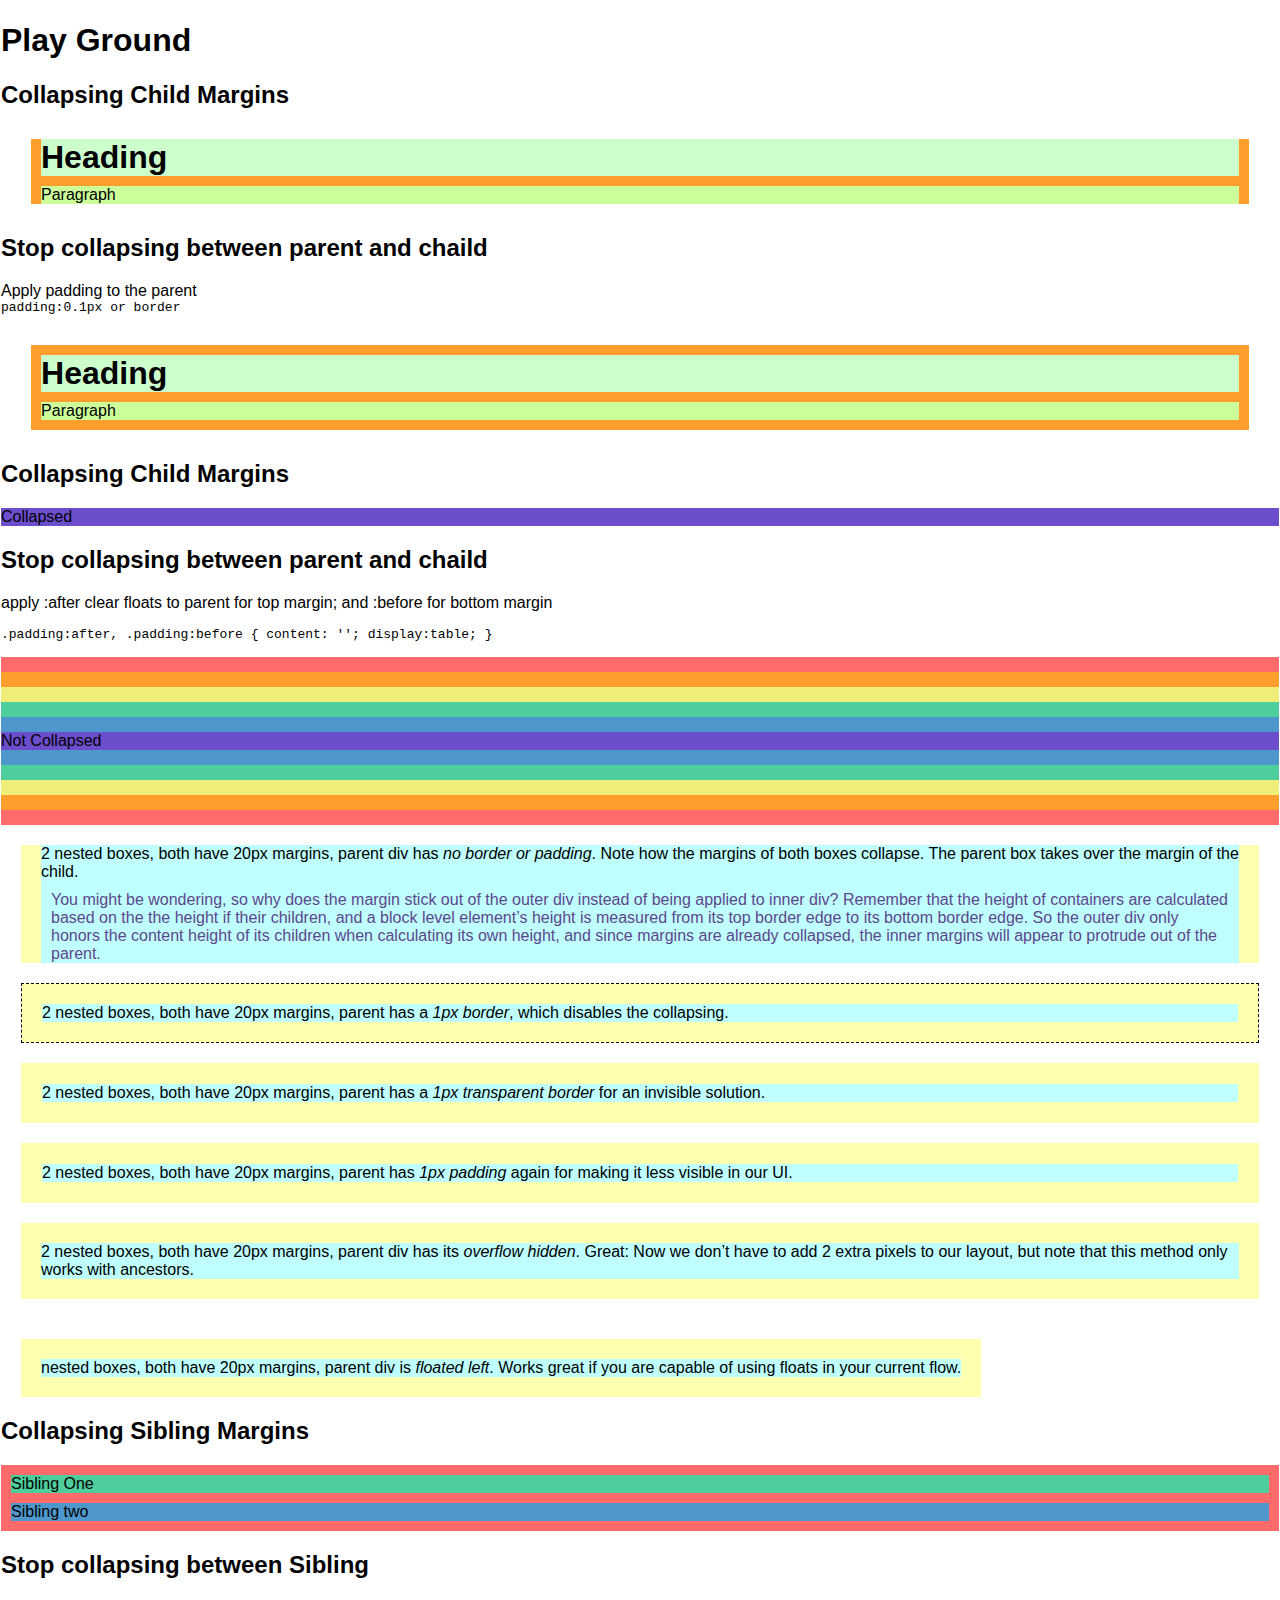
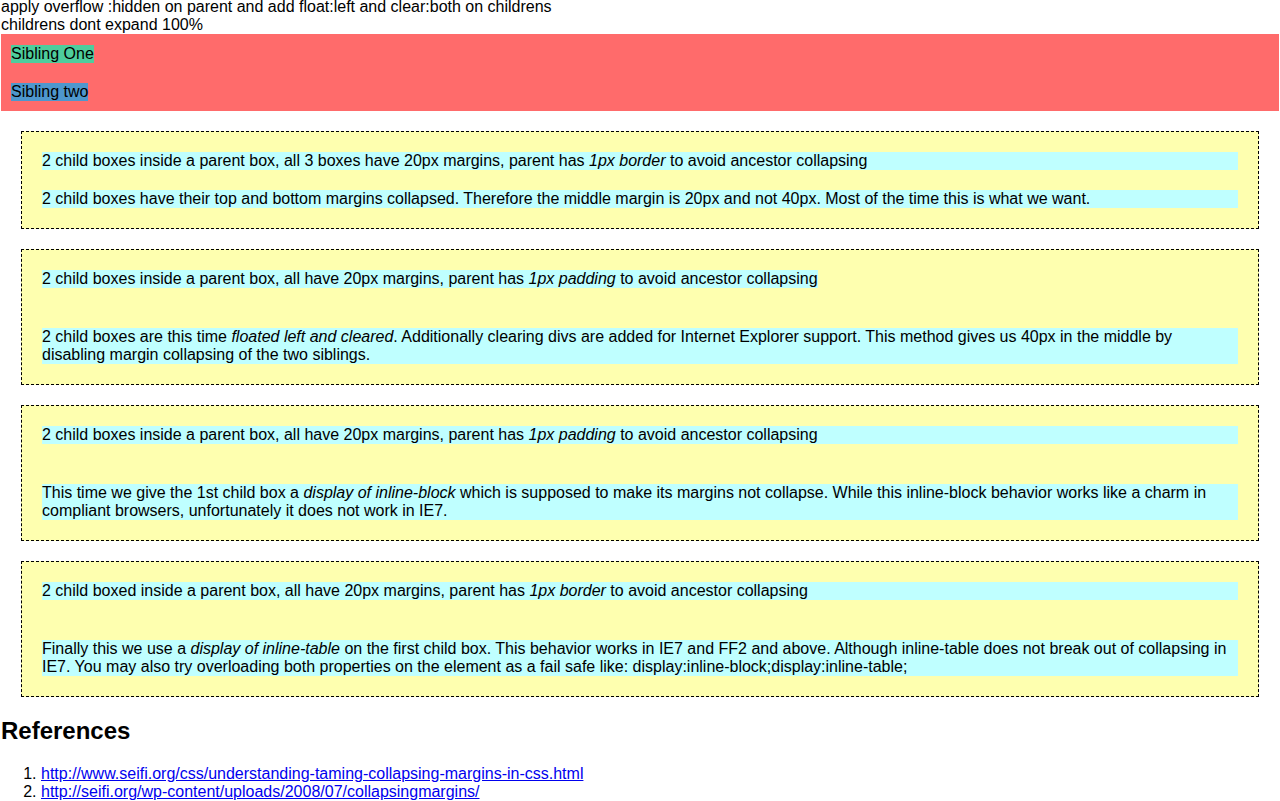
<file: src/CSS/margins/index.html>
<html>

<head>
    <title> Play Ground HTML, CSS and JavaScript</title>
    <link rel="stylesheet" type="text/css" href="styles.css">
</head>

<body>
    <h1> Play Ground</h1>

    <h2>Collapsing Child Margins</h2>
    <div class="one">
        <h1>Heading</h1>
        <p>Paragraph</p>
    </div>

    <h2>Stop collapsing between parent and chaild </h2>
    <div> Apply padding to the parent</div>
    <code>padding:0.1px or border</code>
    <div class="one" style="padding:0.1px;">
        <h1>Heading</h1>
        <p>Paragraph</p>
    </div>

    <div class="two">

        <h2>Collapsing Child Margins</h2>

        <div class="red">
            <div class="orange">
                <div class="yellow">
                    <div class="green">
                        <div class="blue">
                            <div class="purple">Collapsed</div>
                        </div>
                    </div>
                </div>
            </div>
        </div>

        <h2> Stop collapsing between parent and chaild </h2>
        <div>apply :after clear floats to parent for top margin; and :before for bottom margin</div>
        <code>
             
             .padding:after, .padding:before {
                 content: '';
                display:table;
             }   
        </code>

        <div class="padding red">
            <div class="padding orange">
                <div class="padding yellow">
                    <div class="padding green">
                        <div class="padding blue">
                            <div class="padding purple">Not Collapsed</div>
                        </div>
                    </div>
                </div>
            </div>
        </div>
    </div>


    <div style="padding:0px;border:0px dashed black;margin:20px;background-color:#FEFFAF;">
        <div style="padding:0px;border:0px dashed black;margin:20px;background-color:#BFFFFF;">
            2 nested boxes, both have 20px margins, parent div has <em>no border or padding</em>. Note how the margins of
            both boxes collapse. The parent box takes over the margin of the child.
            <p style="color:#5D478B;margin:10px;">You might be wondering, so why does the margin stick out of the outer div instead of being applied to inner div?
                Remember that the height of containers are calculated based on the the height if their children, and a block
                level element’s height is measured from its top border edge to its bottom border edge. So the outer div only
                honors the content height of its children when calculating its own height, and since margins are already
                collapsed, the inner margins will appear to protrude out of the parent.</p>
        </div>
    </div>

    <div style="padding:0px;border:1px dashed black;margin:20px;background-color:#FEFFAF;">
        <div style="padding:0px;border:0px dashed black;margin:20px;background-color:#BFFFFF;">
            2 nested boxes, both have 20px margins, parent has a <em>1px border</em>, which disables the collapsing.
        </div>
    </div>
    <div style="padding:0px;border:1px solid transparent;margin:20px;background-color:#FEFFAF;">
        <div style="padding:0px;border:0px dashed black;margin:20px;background-color:#BFFFFF;">
            2 nested boxes, both have 20px margins, parent has a <em>1px transparent border</em> for an invisible solution.
        </div>
    </div>
    <div style="padding:1px;border:0px dashed black;margin:20px;background-color:#FEFFAF;">
        <div style="padding:0px;border:0px dashed black;margin:20px;background-color:#BFFFFF;">
            2 nested boxes, both have 20px margins, parent has <em>1px padding</em> again for making it less visible in our
            UI.
        </div>
    </div>
    <div style="padding:0px;border:0px dashed black;margin:20px;background-color:#FEFFAF;overflow:hidden;">
        <div style="padding:0px;border:0px dashed black;margin:20px;background-color:#BFFFFF;">
            2 nested boxes, both have 20px margins, parent div has its <em>overflow hidden</em>. Great: Now we don’t have
            to add 2 extra pixels to our layout, but note that this method only works with ancestors.
        </div>
    </div>
    <div style="padding:0px;border:0px dashed black;margin:20px;background-color:#FEFFAF;float:left;">
        <div style="padding:0px;border:0px dashed black;margin:20px;background-color:#BFFFFF;">
            nested boxes, both have 20px margins, parent div is <em>floated left</em>. Works great if you are capable of
            using floats in your current flow.
        </div>
    </div>


    <div class="three" style="clear:both">

        <h2>Collapsing Sibling Margins</h2>

        <div class="padding red">
            <div class="sibling green">
                Sibling One
            </div>
            <div class="sibling blue">
                Sibling two
            </div>
        </div>
        <h2> Stop collapsing between Sibling </h2>
        <div>apply overflow :hidden on parent and add float:left and clear:both on childrens</div>
        <div>childrens dont expand 100%</div>

        <div class="padding red" style="padding:0.1px; overflow:hidden;">
            <div class="sibling green" style="float:left; clear:both">
                Sibling One
            </div>
            <div class="sibling blue" style="float:left; clear:both">
                Sibling two
            </div>
        </div>
    </div>

    <div style="padding:0px;border:1px dashed black;margin:20px;background-color:#FEFFAF;overflow:hidden">
        <div style="padding:0px;border:0px dashed black;margin:20px;background-color:#BFFFFF;">
            2 child boxes inside a parent box, all 3 boxes have 20px margins, parent has <em>1px border</em> to avoid ancestor
            collapsing
        </div>
        <div style="padding:0px;border:0px dashed black;margin:20px;background-color:#BFFFFF;">
            2 child boxes have their top and bottom margins collapsed. Therefore the middle margin is 20px and not 40px. Most of the
            time this is what we want.
        </div>
    </div>

    <div style="padding:0px;border:1px dashed black;margin:20px;background-color:#FEFFAF;overflow:hidden">
        <div style="padding:0px;border:0px dashed black;margin:20px;background-color:#BFFFFF;float:left;clear:both">
            2 child boxes inside a parent box, all have 20px margins, parent has <em>1px padding</em> to avoid ancestor collapsing</div>
        <div style="padding:0px;border:0px dashed black;margin:0px;background-color:#BFFFFF;clear:left"></div>
        <div style="padding:0px;border:0px dashed black;margin:20px;background-color:#BFFFFF;float:left;clear:both;">
            2 child boxes are this time <em>floated left and cleared</em>. Additionally clearing divs are added for Internet
            Explorer support. This method gives us 40px in the middle by disabling margin collapsing of the two siblings.
        </div>
        <div style="padding:0px;border:0px dashed black;margin:0px;background-color:#BFFFFF;clear:left"></div>
    </div>


    <div style="border:1px dashed black;margin:20px;background-color:#FEFFAF;">
        <div style="margin:20px;background-color:#BFFFFF;">
            2 child boxes inside a parent box, all have 20px margins, parent has <em>1px padding</em> to avoid ancestor collapsing
        </div>
        <div style="margin:20px;background-color:#BFFFFF;display:inline-block;">
            This time we give the 1st child box a <em>display of inline-block</em> which is supposed to make its margins
            not collapse. While this inline-block behavior works like a charm in compliant browsers, unfortunately it does
            not work in IE7.
        </div>
    </div>

    <div style="border:1px dashed black;margin:20px;background-color:#FEFFAF;">
        <div style="margin:20px;background-color:#BFFFFF;">
            2 child boxed inside a parent box, all have 20px margins, parent has <em>1px border</em> to avoid ancestor collapsing
        </div>
        <div style="margin:20px;background-color:#BFFFFF;display:inline-block;display:inline-table;">
            Finally this we use a <em>display of inline-table</em> on the first child box. This behavior works in IE7 and
            FF2 and above. Although inline-table does not break out of collapsing in IE7. You may also try overloading both
            properties on the element as a fail safe like: display:inline-block;display:inline-table;
        </div>
    </div>


    <section>
        <h2> References </h2>
        <ol>
            <li>
                <a href="http://www.seifi.org/css/understanding-taming-collapsing-margins-in-css.html">http://www.seifi.org/css/understanding-taming-collapsing-margins-in-css.html</a>
            </li>
            <li>
                <a href="http://seifi.org/wp-content/uploads/2008/07/collapsingmargins/">http://seifi.org/wp-content/uploads/2008/07/collapsingmargins/</a>
            </li>
        </ol>
    </section>


</body>

</html>
</file>
<file: src/CSS/margins/styles.css>
body{
    font-family: sans-serif;
    padding: 0;
    margin: 1px;
    border: 1px;
    height: 700px;
    min-height: 700px;
}

body:before, body:after{
    content: '';
    display: table;
}

.one{
    background: #ff9e2c;
    margin: 30px;
}
.one h1 {
  margin: 10px;
  background: #cfc;
}
.one p {
  margin: 10px;
  background: #cf9;
}

/* DEMO STYLES */

/* Parent */
.two div {
  margin: 15px 0;
}

/* Add padding to the parent */
.padding:after, .padding:before {
  content: '';
  display:table;
  /*clear: both;*/
}

/* Here come the children */
.red {
  background-color: #ff6b6b;
}

.orange {
  background-color: #ff9e2c;
}

.yellow {
  background-color: #eeee78;
}

.green {
  background-color: #4ecd9d;
}

.blue {
  background-color: #4e97cd;
}

.purple {
  background-color: #6c4ecd;
}

.sibling{
    margin: 10px;
}
.float{
    float: left;
}
</file>
